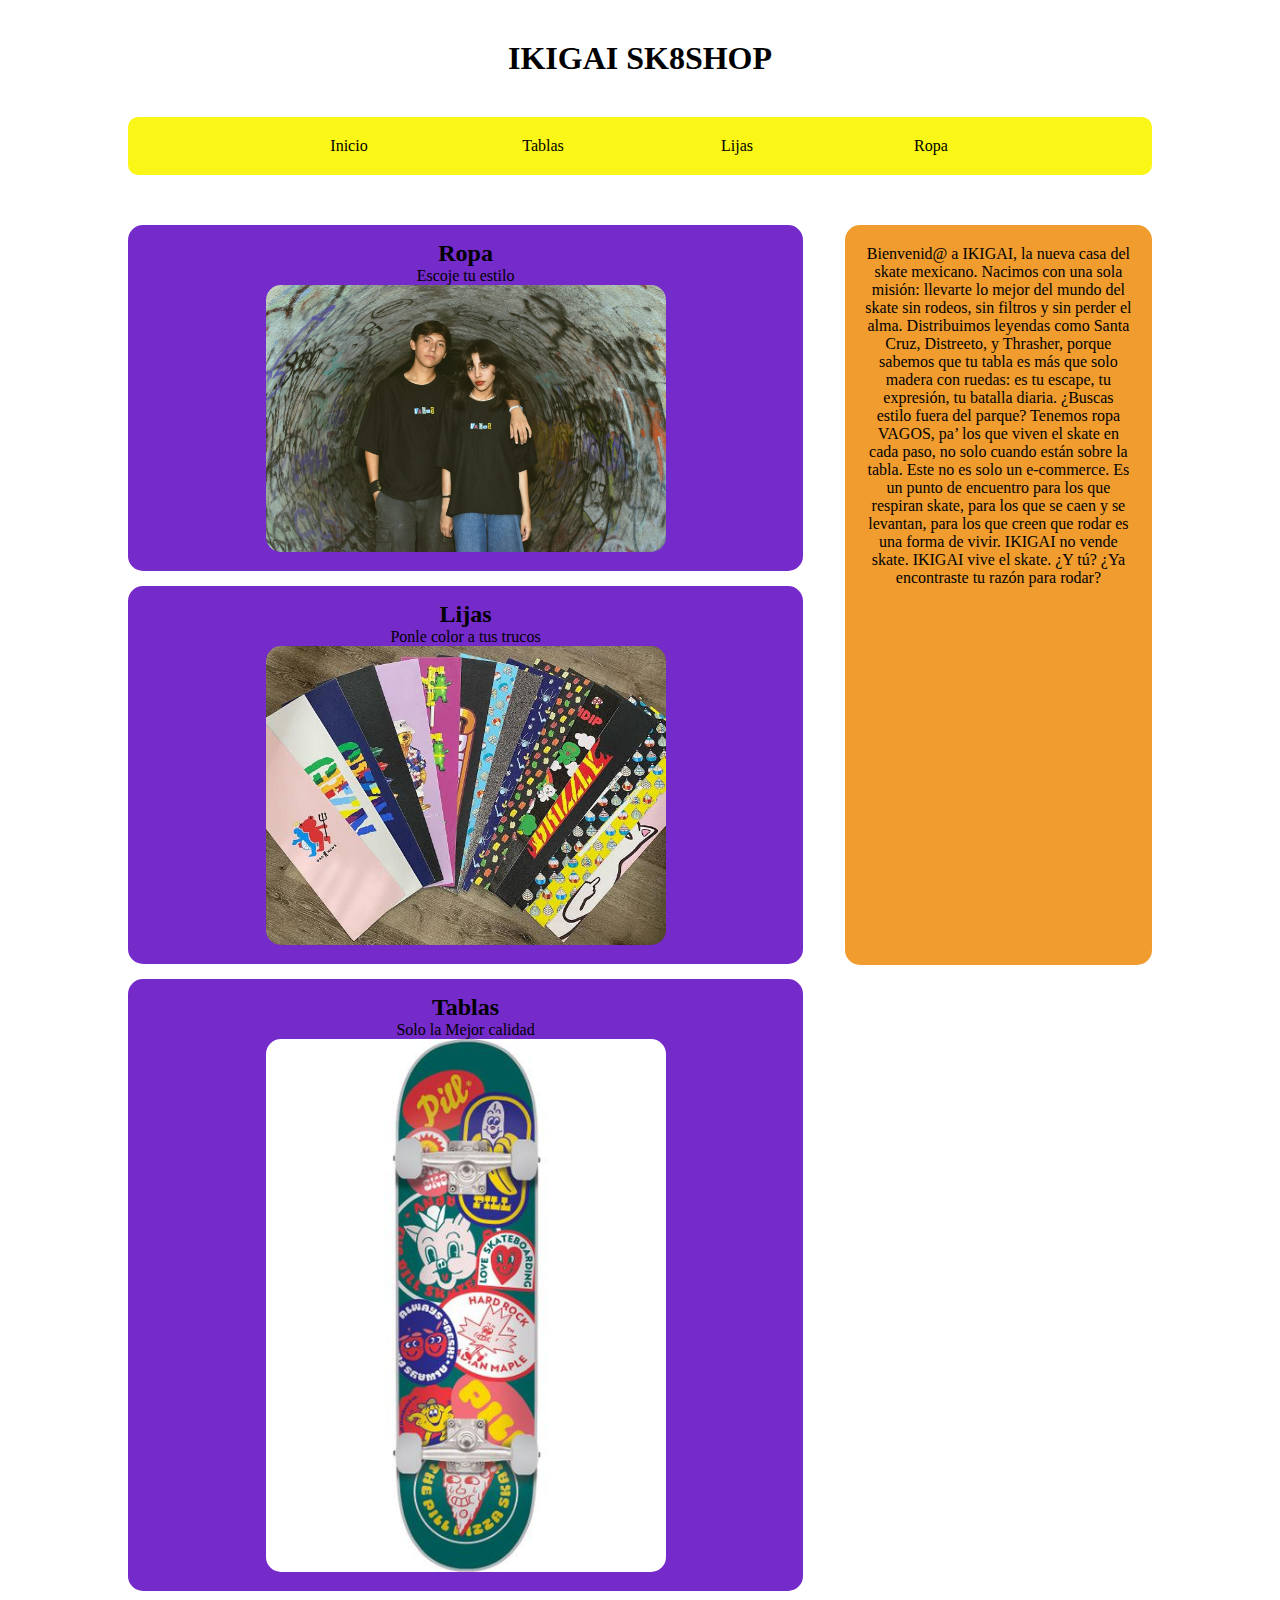
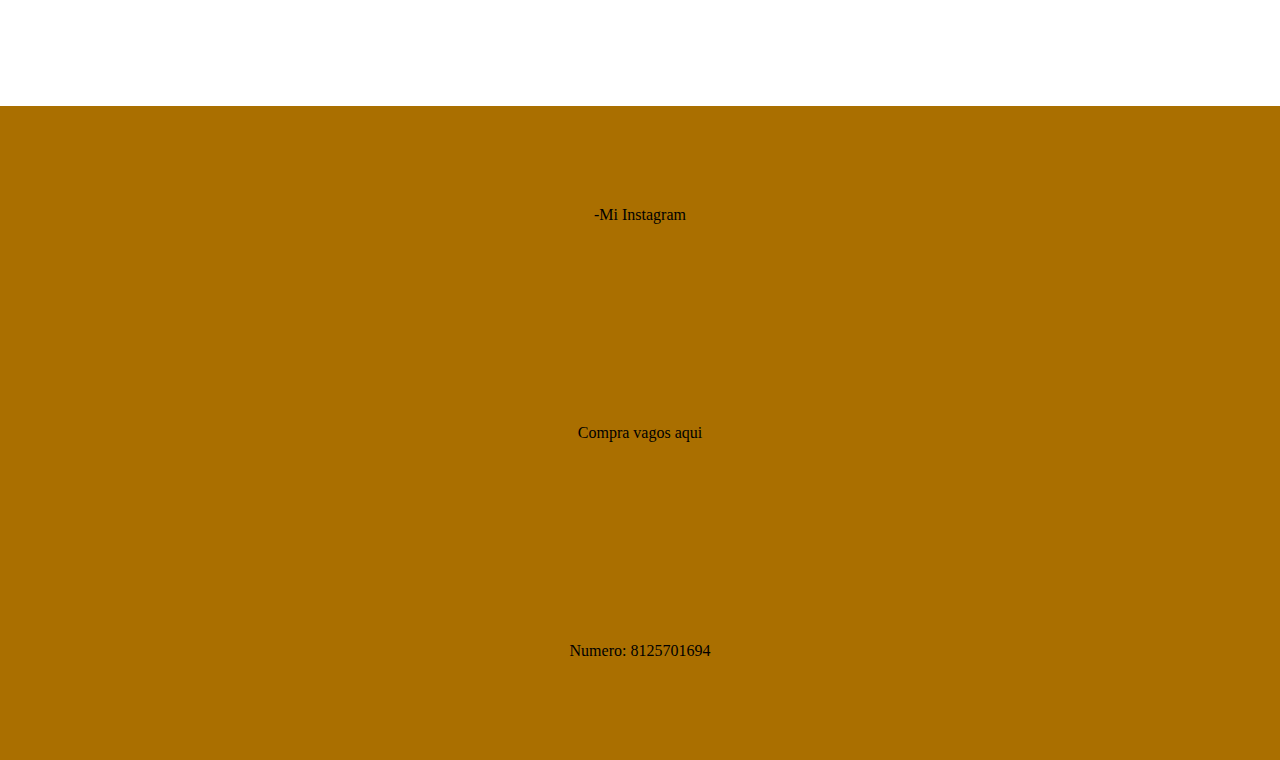
<file: index.html>
<!DOCTYPE html>
<html>
<head>
	<meta charset="utf-8">
	<meta name="viewport" content="width=device-width, initial-scale=1">
	<title>Pagina sencilla</title>
	<link rel="stylesheet" type="text/css" href="5estilo.css">
</head>
<body>

	<div class="titulo">
		<h1>IKIGAI SK8SHOP</h1>
	</div>

	<nav>
		<ul>
			<li><a href="file:///C:/Users/PC/Desktop/MATRIX/pagina%20web/index.html">Inicio</a></li>
			<li><a href="file:///C:/Users/PC/Desktop/MATRIX/pagina%20web/2index(T).html">Tablas</a></li>
			<li><a href="file:///C:/Users/PC/Desktop/MATRIX/pagina%20web/3index(L).html">Lijas</a></li>
			<li><a href="file:///C:/Users/PC/Desktop/MATRIX/pagina%20web/4index(R).html">Ropa</a></li>
		</ul>
	</nav>

	<div class="contenido">
		<div class="articulo">
			<div>
				<h2>Ropa</h2>
				<p>Escoje tu estilo</p>
				<img src="9vagos.jpeg">
			</div>
			<div>
				<h2>Lijas</h2>
				<p>Ponle color a tus trucos</p>
				<img src="9LIJACOLOR.jpeg">
			</div>
			<div>
				<h2>Tablas</h2>
				<p>Solo la Mejor calidad</p>
				<img src="9SKATE.jpeg">
			</div>
			
		</div>
		<div class="secundario">
			<p>Bienvenid@ a IKIGAI, la nueva casa del skate mexicano. Nacimos con una sola misión: llevarte lo mejor del mundo del skate sin rodeos, sin filtros y sin perder el alma.

Distribuimos leyendas como Santa Cruz, Distreeto, y Thrasher, porque sabemos que tu tabla es más que solo madera con ruedas: es tu escape, tu expresión, tu batalla diaria.

¿Buscas estilo fuera del parque? Tenemos ropa VAGOS, pa’ los que viven el skate en cada paso, no solo cuando están sobre la tabla.

Este no es solo un e-commerce. Es un punto de encuentro para los que respiran skate, para los que se caen y se levantan, para los que creen que rodar es una forma de vivir.

IKIGAI no vende skate. IKIGAI vive el skate.
¿Y tú? ¿Ya encontraste tu razón para rodar?</p>
		</div>
	</div>

	<div class="piedepagina">
		<p> <a target="_blank" href="https://www.instagram.com/andi_slar?igsh=MmsydHdvOXBuaWx4&utm_source=qr">-Mi Instagram</a></p>
		<p> <a target="_blank" href="https://www.instagram.com/v.a.g.o.s_?igsh=MTFjcnd0eGdscWxzeg==">Compra vagos aqui</a></p>
		<p>Numero: 8125701694</p>
	</div>

</body>
</html>
</file>
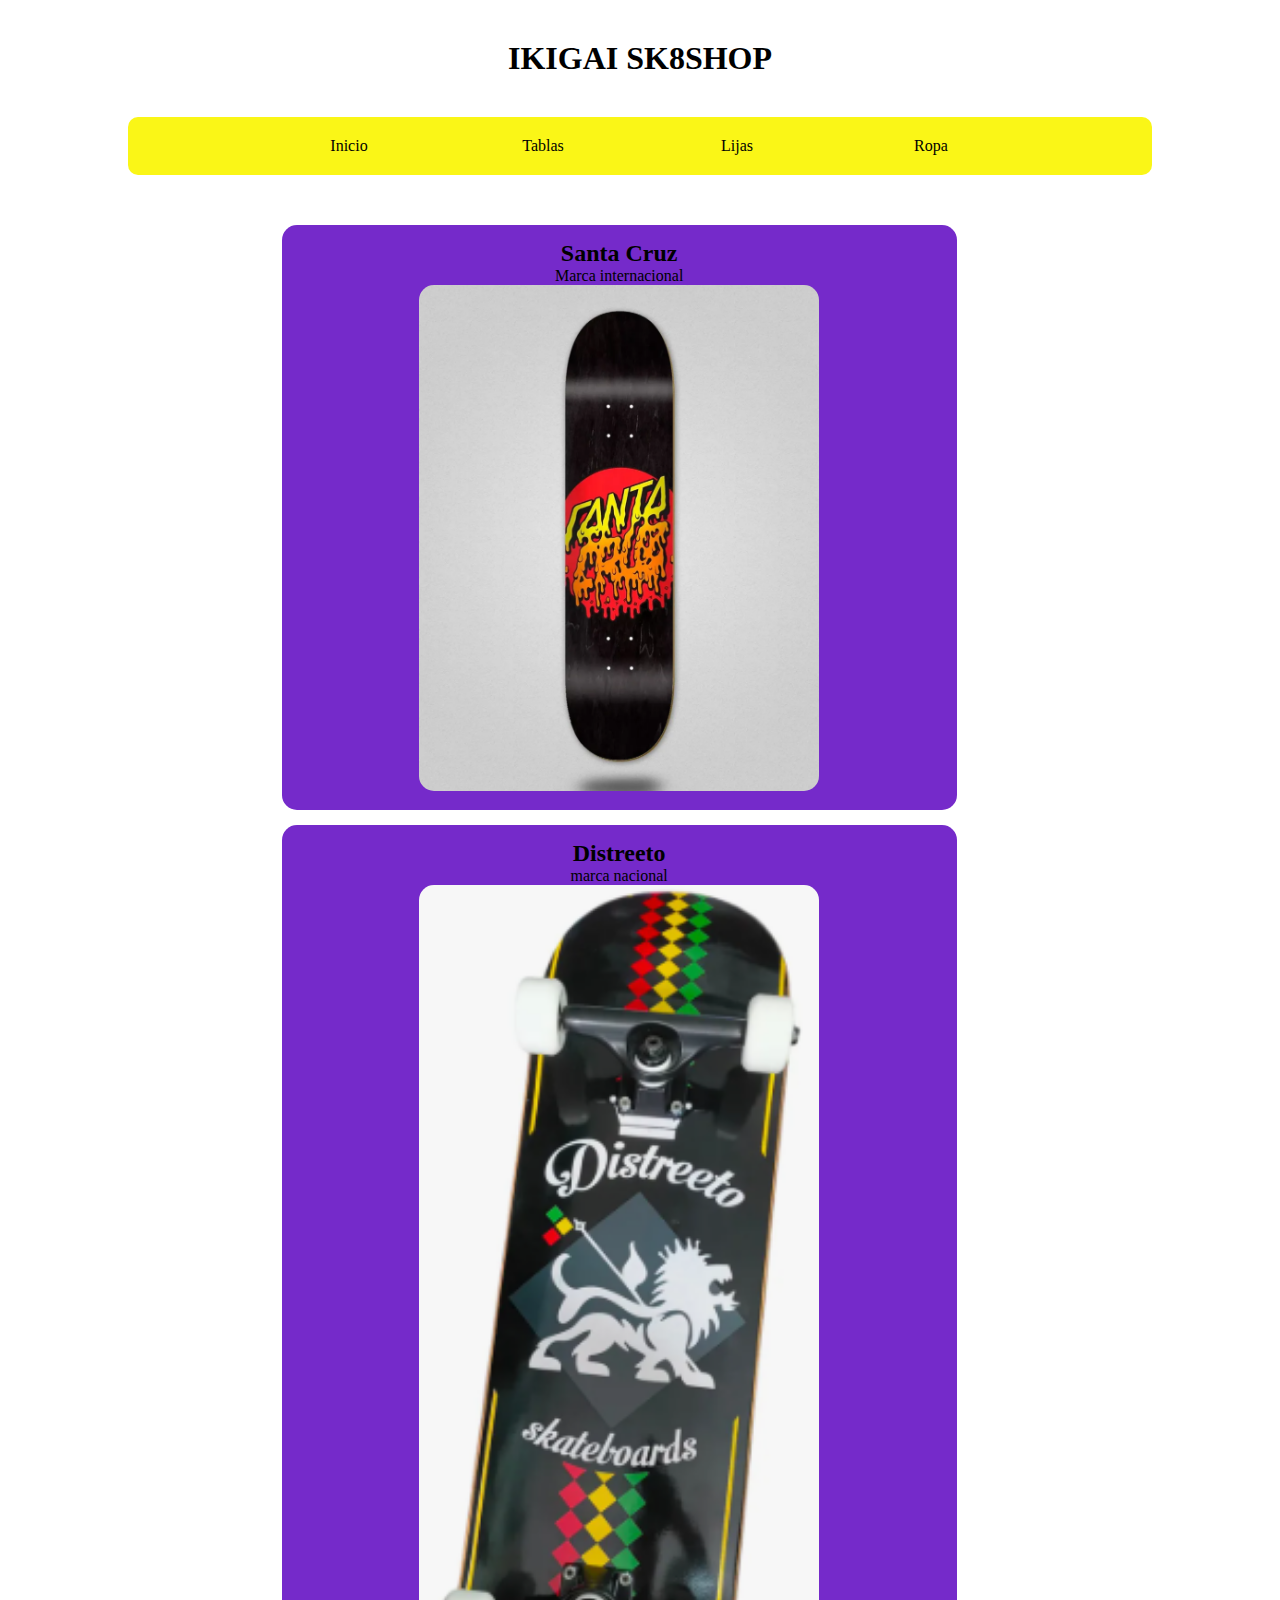
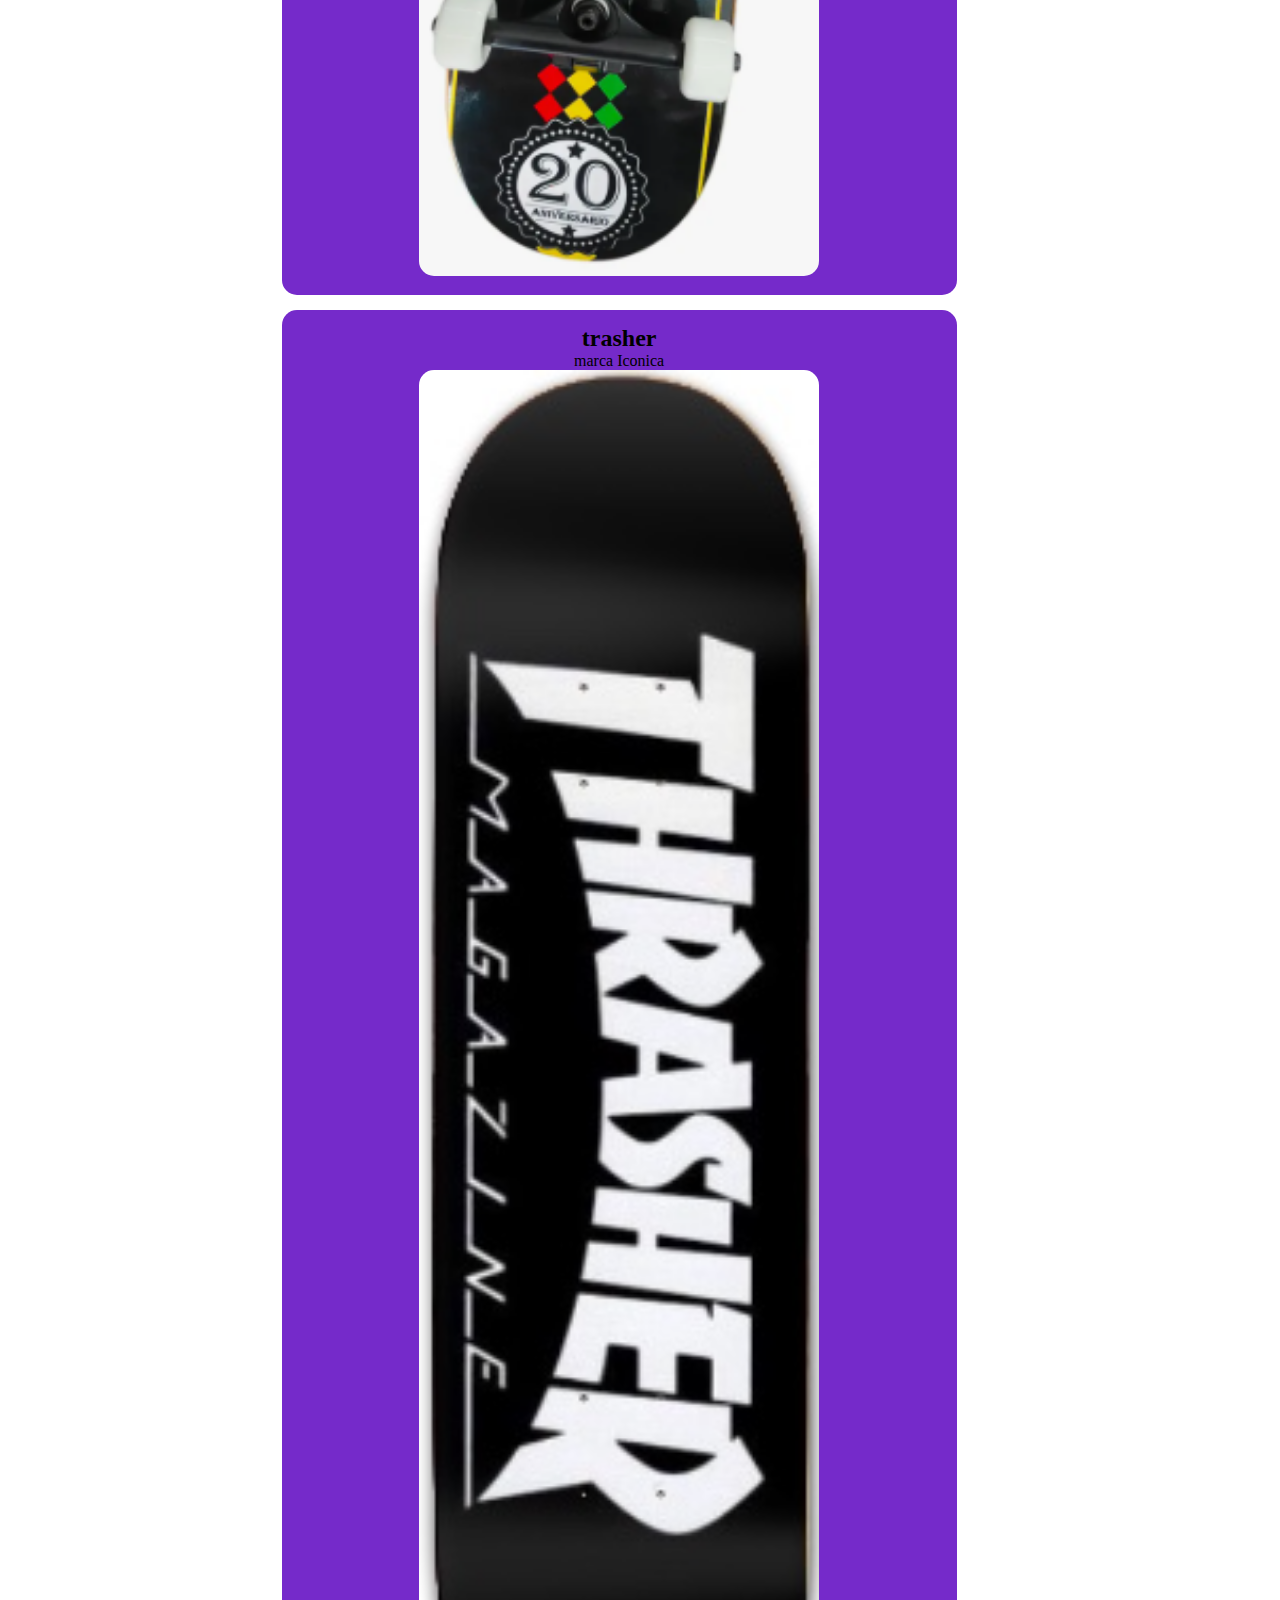
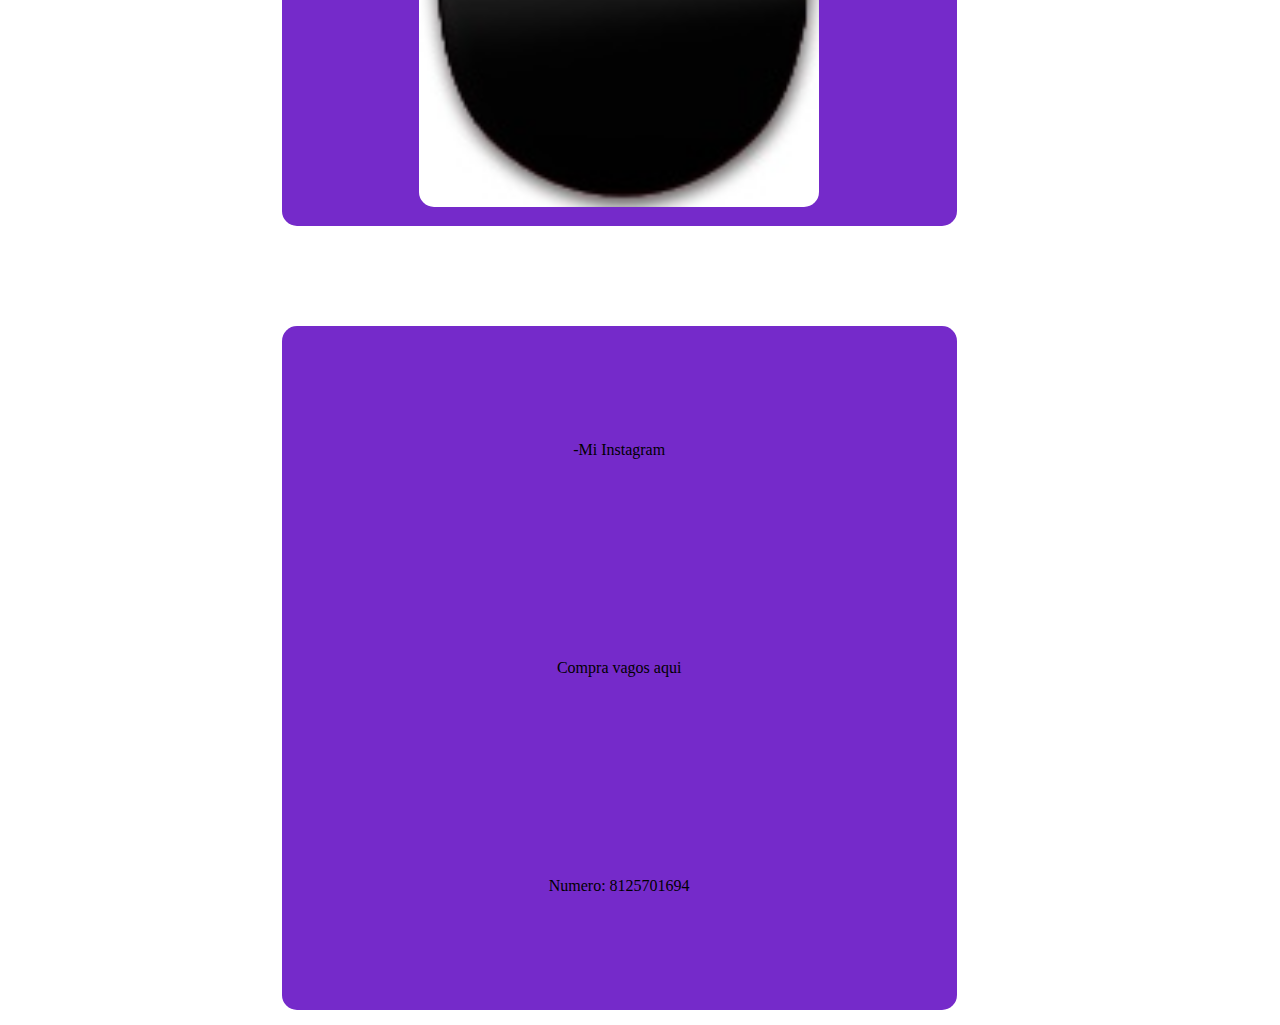
<file: 2index(T).html>
<!DOCTYPE html>
<html>
<head>
	<meta charset="utf-8">
	<meta name="viewport" content="width=device-width, initial-scale=1">
	<title>Pagina sencilla</title>
	<link rel="stylesheet" type="text/css" href="5estilo.css">
</head>
<body>

	<div class="titulo">
		<h1>IKIGAI SK8SHOP</h1>
	</div>

	<nav>
		<ul>
			<li><a href="file:///C:/Users/PC/Desktop/MATRIX/pagina%20web/index.html">Inicio</a></li>
			<li><a href="file:///C:/Users/PC/Desktop/MATRIX/pagina%20web/2index(T).html">Tablas</a></li>
			<li><a href="file:///C:/Users/PC/Desktop/MATRIX/pagina%20web/3index(L).html">Lijas</a></li>
			<li><a href="file:///C:/Users/PC/Desktop/MATRIX/pagina%20web/4index(R).html">Ropa</a></li>
		</ul>
	</nav>

	<div class="contenido">
		<div class="articulo">
			<div>
				<h2>Santa Cruz</h2>
				<p>Marca internacional</p>
				<img src="9SantaC.png">
			</div>
			<div>
				<h2>Distreeto</h2>
				<p>marca nacional</p>
				<img src="9distreeto.png">
			</div>
			<div>
				<h2>trasher</h2>
				<p>marca Iconica</p>
				<img src="9trashers.com.png">
			</div>
		
<div class="piedepagina">
		<p> <a target="_blank" href="https://www.instagram.com/andi_slar?igsh=MmsydHdvOXBuaWx4&utm_source=qr">-Mi Instagram</a></p>
		<p> <a target="_blank" href="https://www.instagram.com/v.a.g.o.s_?igsh=MTFjcnd0eGdscWxzeg==">Compra vagos aqui</a></p>
		<p>Numero: 8125701694</p>
	</div>

</body>
</html>
</file>
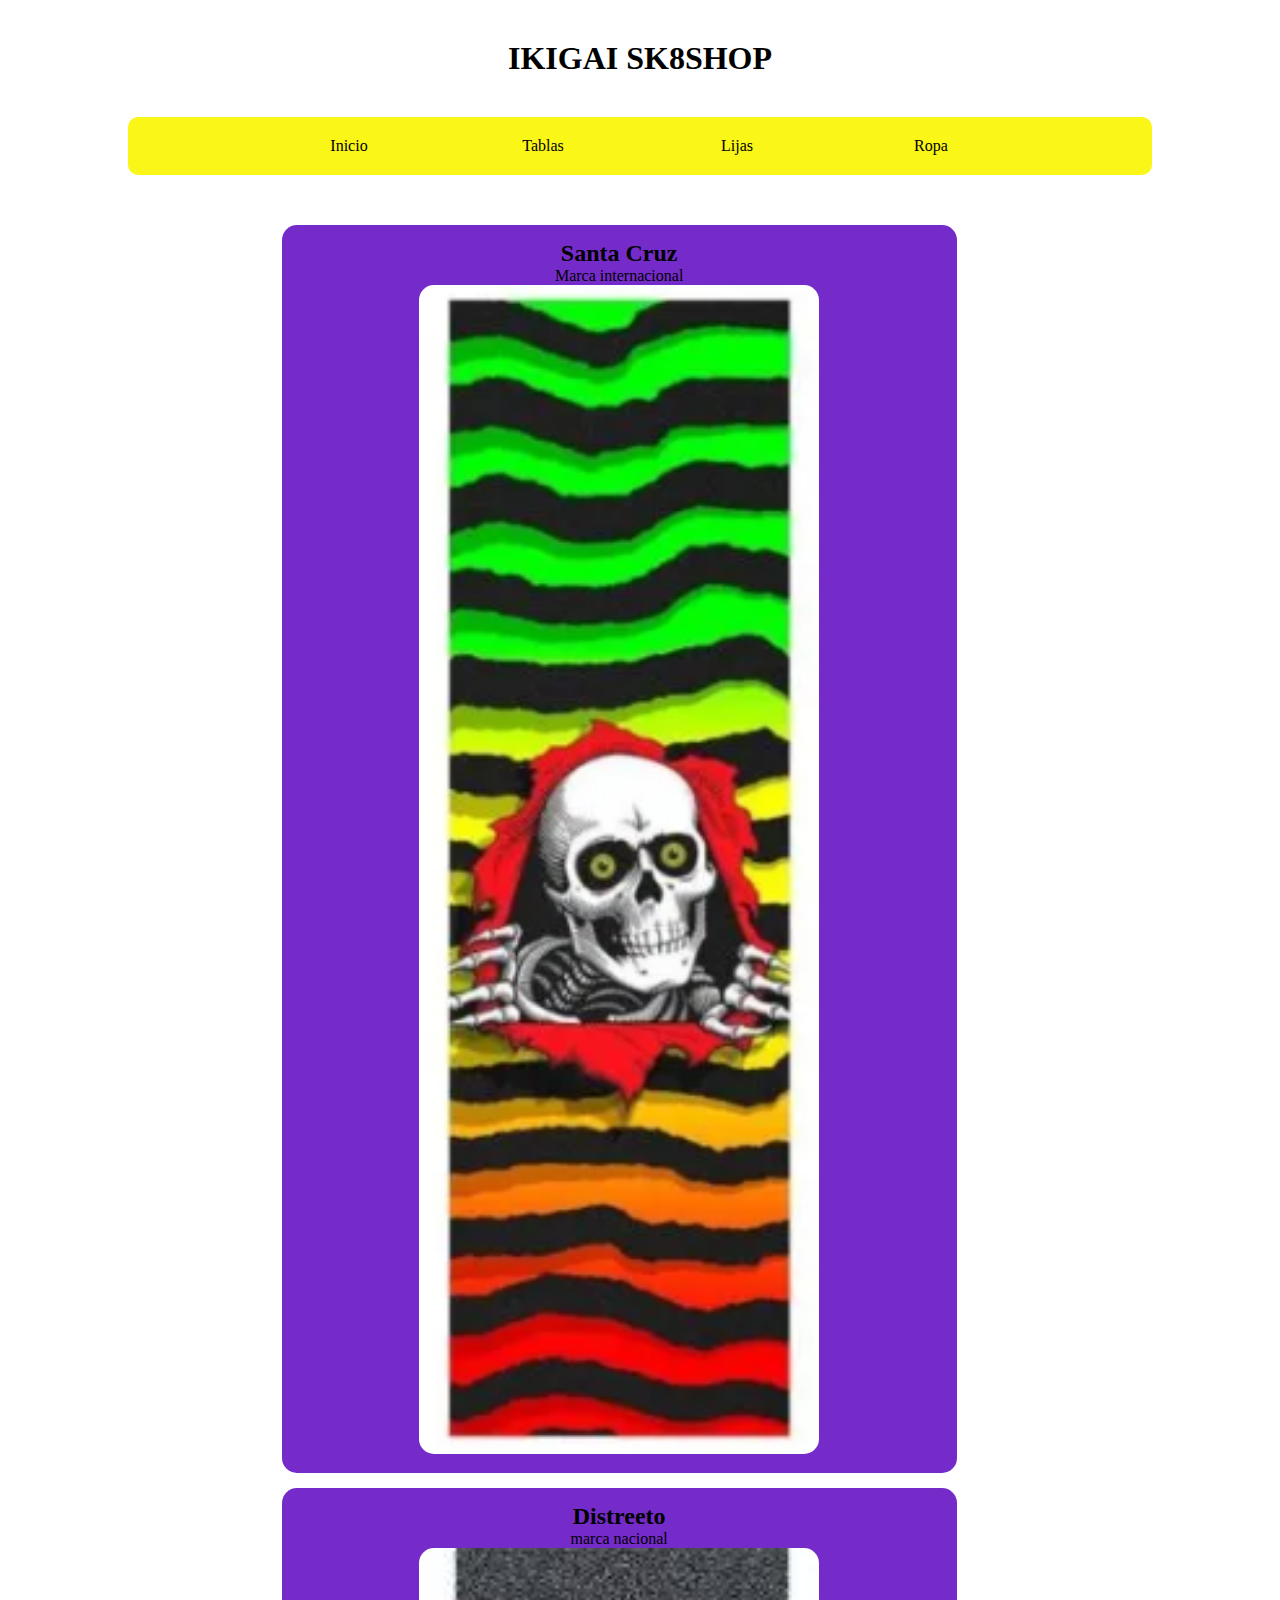
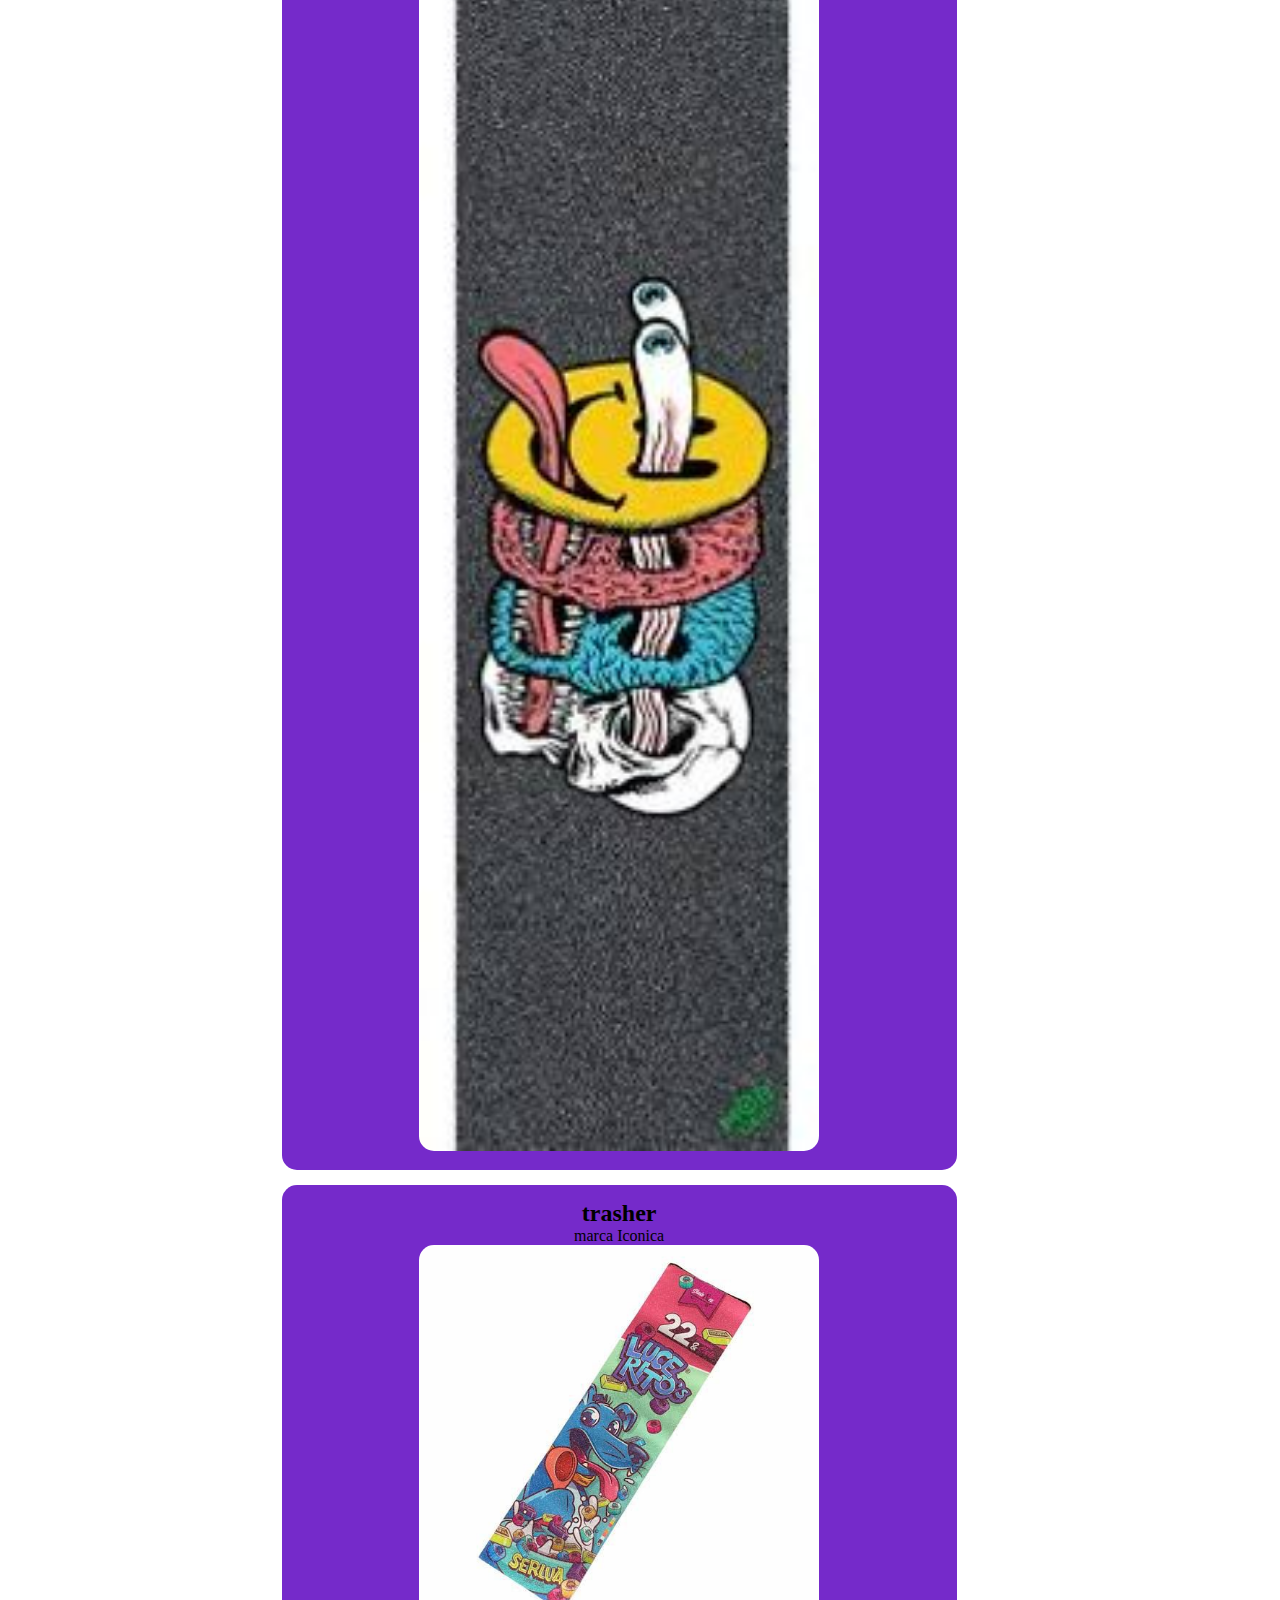
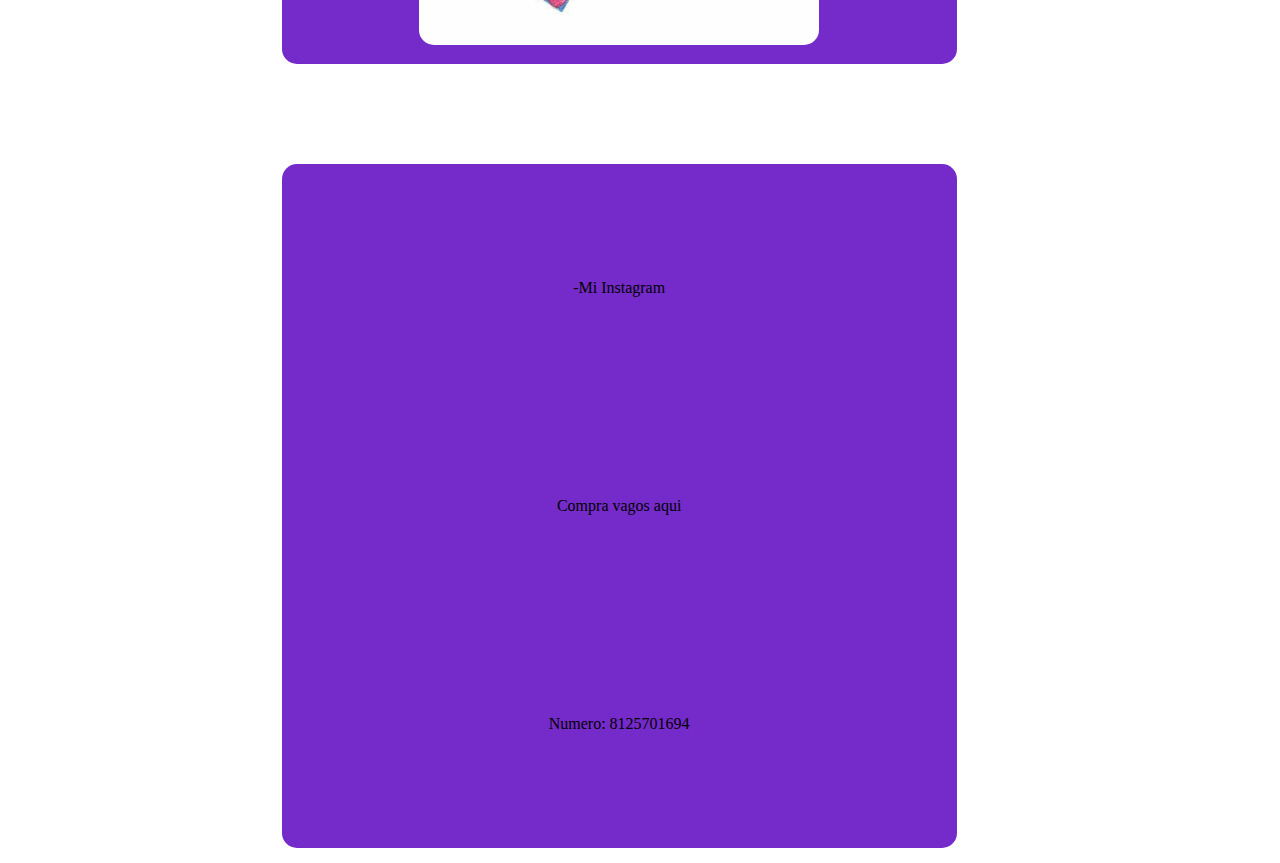
<file: 3index(L).html>
<!DOCTYPE html>
<html>
<head>
	<meta charset="utf-8">
	<meta name="viewport" content="width=device-width, initial-scale=1">
	<title>Pagina sencilla</title>
	<link rel="stylesheet" type="text/css" href="5estilo.css">
</head>
<body>

	<div class="titulo">
		<h1>IKIGAI SK8SHOP</h1>
	</div>

	<nav>
		<ul>
			<li><a href="file:///C:/Users/PC/Desktop/MATRIX/pagina%20web/index.html">Inicio</a></li>
			<li><a href="file:///C:/Users/PC/Desktop/MATRIX/pagina%20web/2index(T).html">Tablas</a></li>
			<li><a href="file:///C:/Users/PC/Desktop/MATRIX/pagina%20web/3index(L).html">Lijas</a></li>
			<li><a href="file:///C:/Users/PC/Desktop/MATRIX/pagina%20web/4index(R).html">Ropa</a></li>
		</ul>
	</nav>

	<div class="contenido">
		<div class="articulo">
			<div>
				<h2>Santa Cruz</h2>
				<p>Marca internacional</p>
				<img src="9skeletor.png">
			</div>
			<div>
				<h2>Distreeto</h2>
				<p>marca nacional</p>
				<img src="9flipante.jpeg">
			</div>
			<div>
				<h2>trasher</h2>
				<p>marca Iconica</p>
				<img src="9lucerito.jpeg">
			</div>
		
<div class="piedepagina">
		<p> <a target="_blank" href="https://www.instagram.com/andi_slar?igsh=MmsydHdvOXBuaWx4&utm_source=qr">-Mi Instagram</a></p>
		<p> <a target="_blank" href="https://www.instagram.com/v.a.g.o.s_?igsh=MTFjcnd0eGdscWxzeg==">Compra vagos aqui</a></p>
		<p>Numero: 8125701694</p>
	</div>

</body>
</html>
</file>
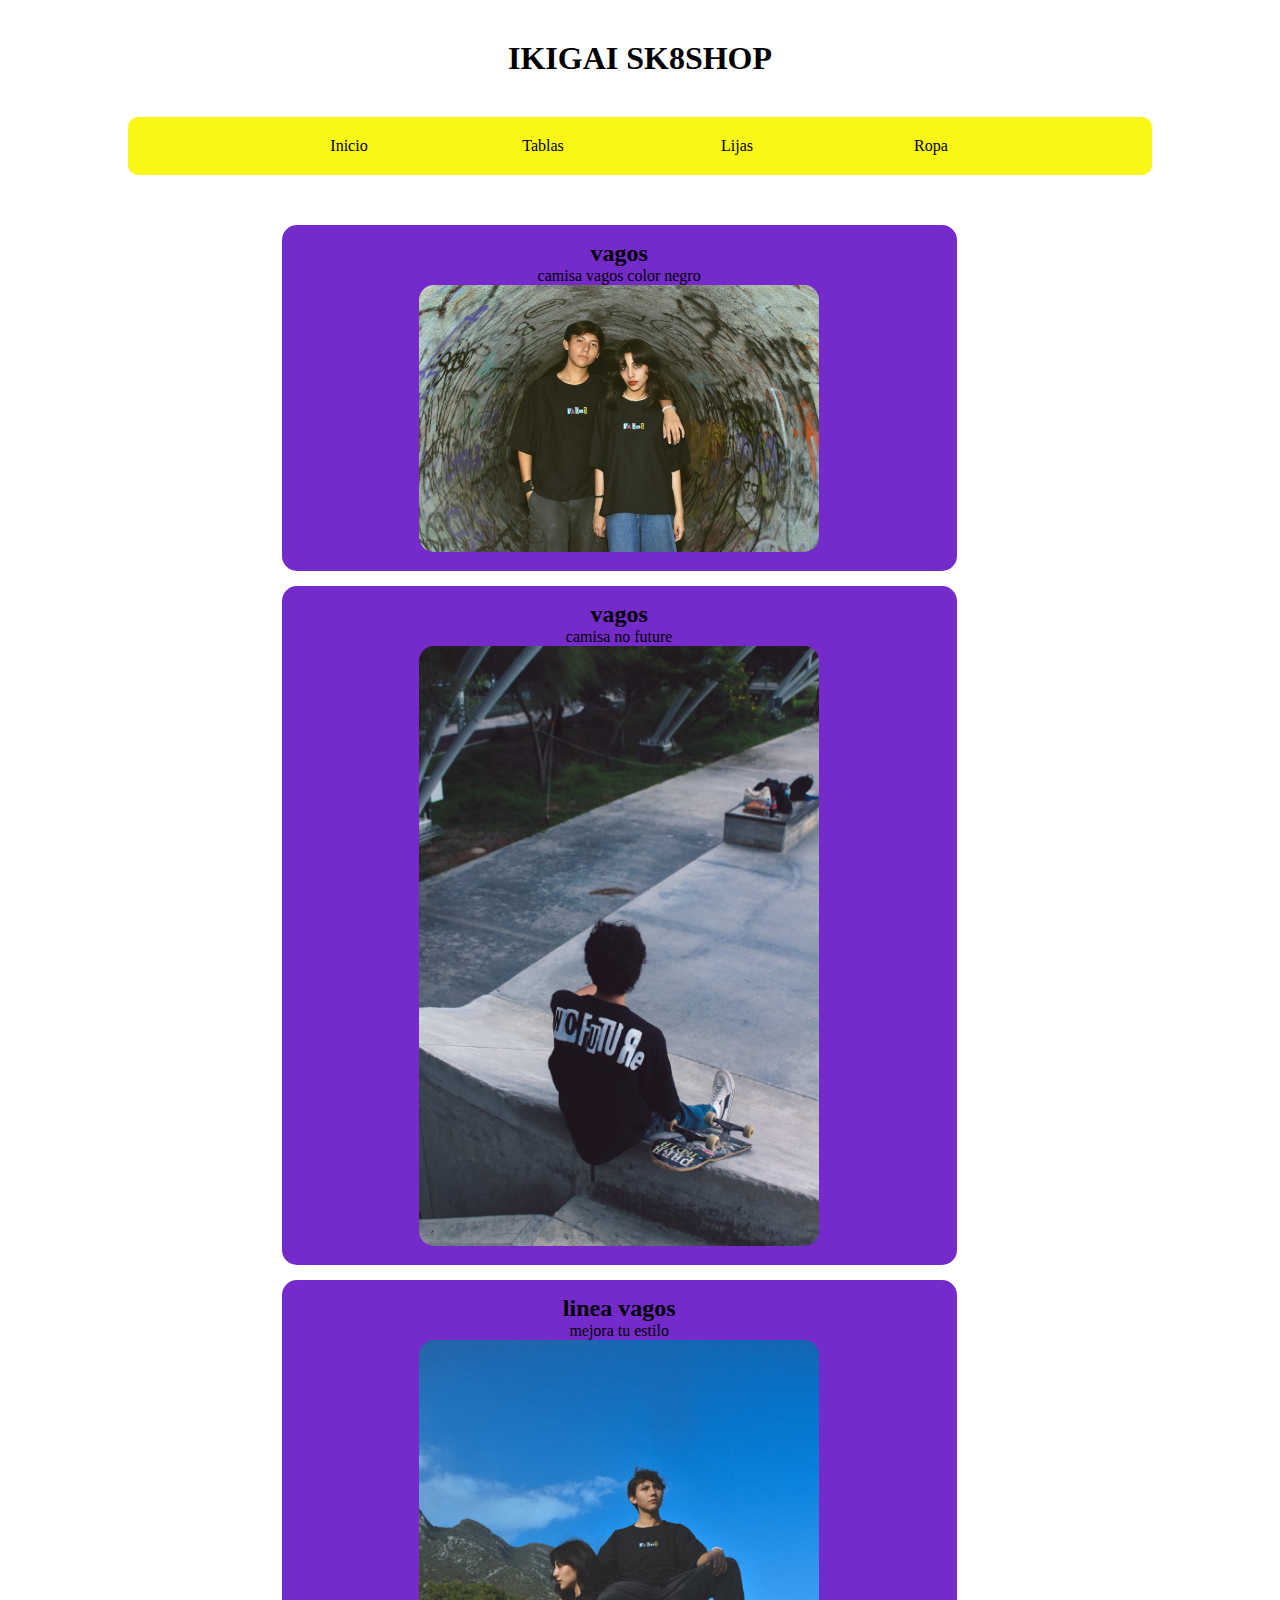
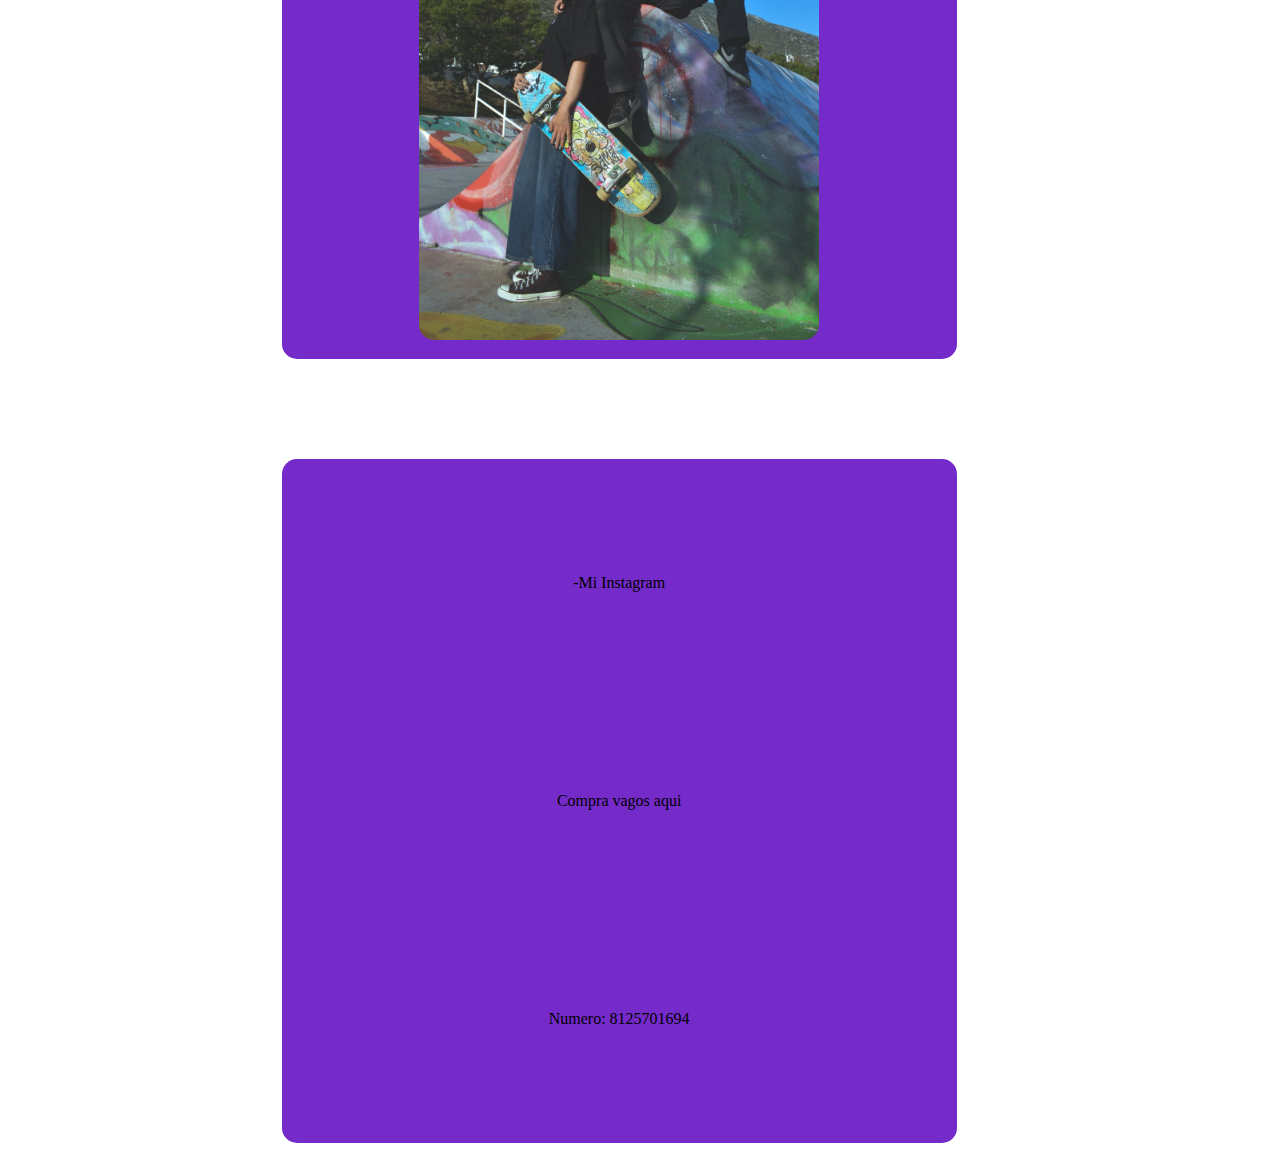
<file: 4index(R).html>
<!DOCTYPE html>
<html>
<head>
	<meta charset="utf-8">
	<meta name="viewport" content="width=device-width, initial-scale=1">
	<title>Pagina sencilla</title>
	<link rel="stylesheet" type="text/css" href="5estilo.css">
</head>
<body>

	<div class="titulo">
		<h1>IKIGAI SK8SHOP</h1>
	</div>

	<nav>
		<ul>
			<li><a href="file:///C:/Users/PC/Desktop/MATRIX/pagina%20web/index.html">Inicio</a></li>
			<li><a href="file:///C:/Users/PC/Desktop/MATRIX/pagina%20web/2index(T).html">Tablas</a></li>
			<li><a href="file:///C:/Users/PC/Desktop/MATRIX/pagina%20web/3index(L).html">Lijas</a></li>
			<li><a href="file:///C:/Users/PC/Desktop/MATRIX/pagina%20web/4index(R).html">Ropa</a></li>
		</ul>
	</nav>

	<div class="contenido">
		<div class="articulo">
			<div>
				<h2>vagos</h2>
				<p>camisa vagos color negro</p>
				<img src="9vagos.jpeg">
			</div>
			<div>
				<h2>vagos</h2>
				<p>camisa no future</p>
				<img src="9vagoskato.jpeg">
			</div>
			<div>
				<h2>linea vagos</h2>
				<p>mejora tu estilo</p>
				<img src="9skatee.jpeg">
			</div>
		
<div class="piedepagina">
		<p> <a target="_blank" href="https://www.instagram.com/andi_slar?igsh=MmsydHdvOXBuaWx4&utm_source=qr">-Mi Instagram</a></p>
		<p> <a target="_blank" href="https://www.instagram.com/v.a.g.o.s_?igsh=MTFjcnd0eGdscWxzeg==">Compra vagos aqui</a></p>
		<p>Numero: 8125701694</p>
	</div>

</body>
</html>
</file>
<file: 5estilo.css>
* {
	padding: 0;
	margin: 0;
	font-family: century gothic;
	color: black;
	text-decoration: none;
	text-align: center;
}
.titulo {
	padding: 40px;
}

nav ul {
	width: 80%;
	margin: auto;
	border-radius: 10px;
	list-style-type: none;
	background-color: #faf617;
}
nav li {
	display: inline-flex;
}
nav a {
	padding: 20px;
	width: 150px;
}
nav ul a:hover {
	background-color: white;
}

.contenido {
	display: flex;
	width: 80%;
	margin: auto;
	margin-top: 50px;
}
.contenido .articulo {
	width: 70%;
	margin: auto;
}
.contenido .articulo div {
	width: 90%;
	padding: 15px;
	background-color: #752aca;
	border-radius: 15px;
	margin-bottom: 15px;
}
.contenido .articulo img {
	width: 400px;
	border-radius: 15px;
}
.contenido .secundario {
	width: 30%;
}
.contenido .secundario p {
	background-color: #f09c2e;
	border-radius: 15px;
	padding: 20px;
	height: 700px;
}

.piedepagina {
	background-color: #aa6f00;
	margin-top: 100px;
}
.piedepagina p {
	padding: 100px;
}
</file>
